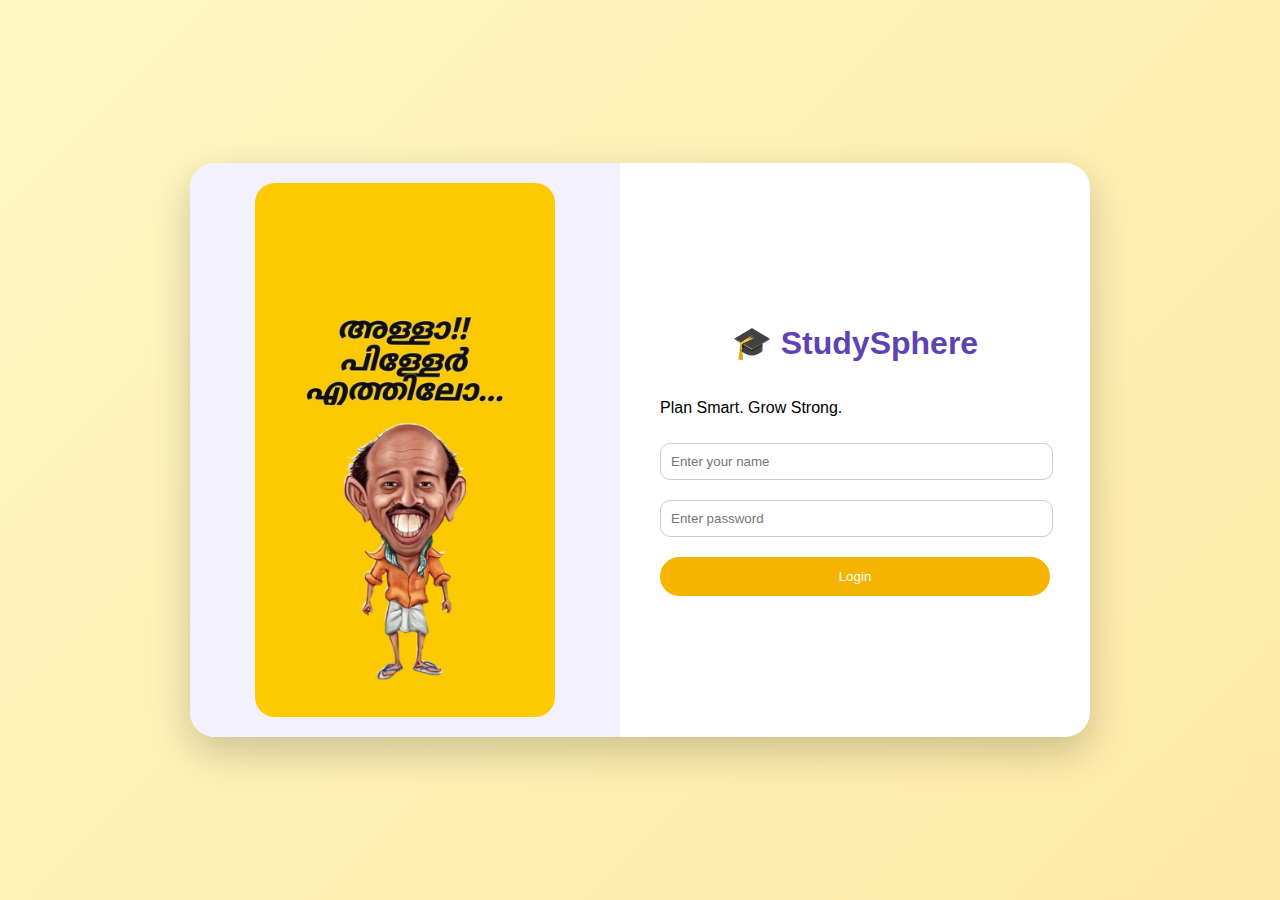
<file: index.html>
<!DOCTYPE html>
<html>
<head>
    <title>Login - StudySphere</title>
    <link rel="stylesheet" href="style.css">
</head>
<body class="login-body">



<div class="login-container">

    <!-- LEFT SIDE IMAGE -->
    <div class="login-image-section">
        <img src="./image/download.jpg" alt="Motivation">
    </div>

    <!-- RIGHT SIDE FORM -->
    <div class="login-form-section">
        <h1>🎓 StudySphere</h1>
        <p>Plan Smart. Grow Strong.</p>

        <input type="text" id="username" placeholder="Enter your name">
        <input type="password" id="password" placeholder="Enter password">

        <button onclick="login()">Login</button>
    </div>

</div>

<script src="script.js"></script>
</body>
</html>
</file>
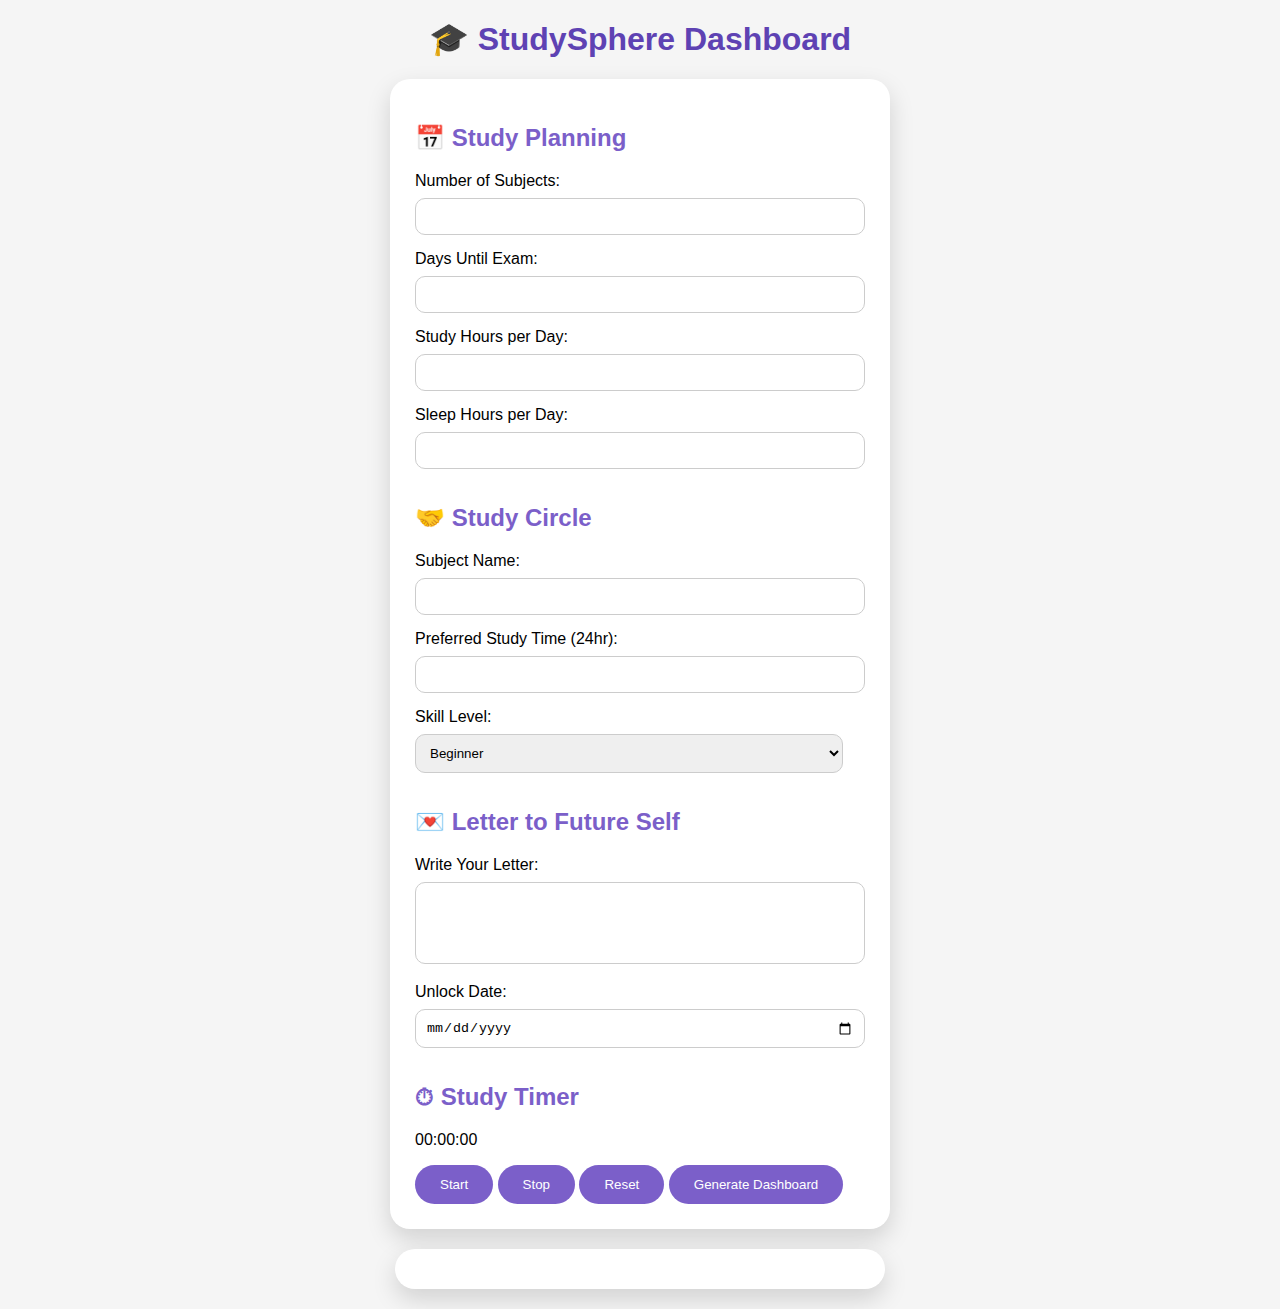
<file: dashboard.html>
<!DOCTYPE html>
<html>
<head>
    <title>Dashboard - StudySphere</title>
    <link rel="stylesheet" href="style.css">
</head>
<body>

<h1>🎓 StudySphere Dashboard</h1>
<p id="welcomeUser" style="text-align:center;"></p>

<div class="container">

<h2>📅 Study Planning</h2>

<label>Number of Subjects:</label>
<input type="number" id="subjects">

<label>Days Until Exam:</label>
<input type="number" id="days">

<label>Study Hours per Day:</label>
<input type="number" id="hours">

<label>Sleep Hours per Day:</label>
<input type="number" id="sleep">

<h2>🤝 Study Circle</h2>

<label>Subject Name:</label>
<input type="text" id="subjectName">

<label>Preferred Study Time (24hr):</label>
<input type="number" id="studyTime">

<label>Skill Level:</label>
<select id="level">
<option value="Beginner">Beginner</option>
<option value="Intermediate">Intermediate</option>
<option value="Advanced">Advanced</option>
</select>

<h2>💌 Letter to Future Self</h2>

<label>Write Your Letter:</label>
<textarea id="letter" rows="4"></textarea>

<label>Unlock Date:</label>
<input type="date" id="unlockDate">

<h2>⏱ Study Timer</h2>

<p id="timerDisplay">00:00:00</p>

<button onclick="startTimer()">Start</button>
<button onclick="stopTimer()">Stop</button>
<button onclick="resetTimer()">Reset</button>

<button onclick="generateSystem()">Generate Dashboard</button>

</div>

<!-- POPUP MODAL -->
<div id="dashboardModal" class="modal">
  <div class="modal-content">
    <span class="close" onclick="closeModal()">&times;</span>

    <div class="dashboard-left">
      <img src="image/dashboardPic.jpg" class="dashboard-image">
    </div>

    <div class="dashboard-right" id="modalResult">
    </div>

  </div>
</div>

<div class="output" id="result"></div>

<script src="script.js"></script>
</body>
</html>
</file>
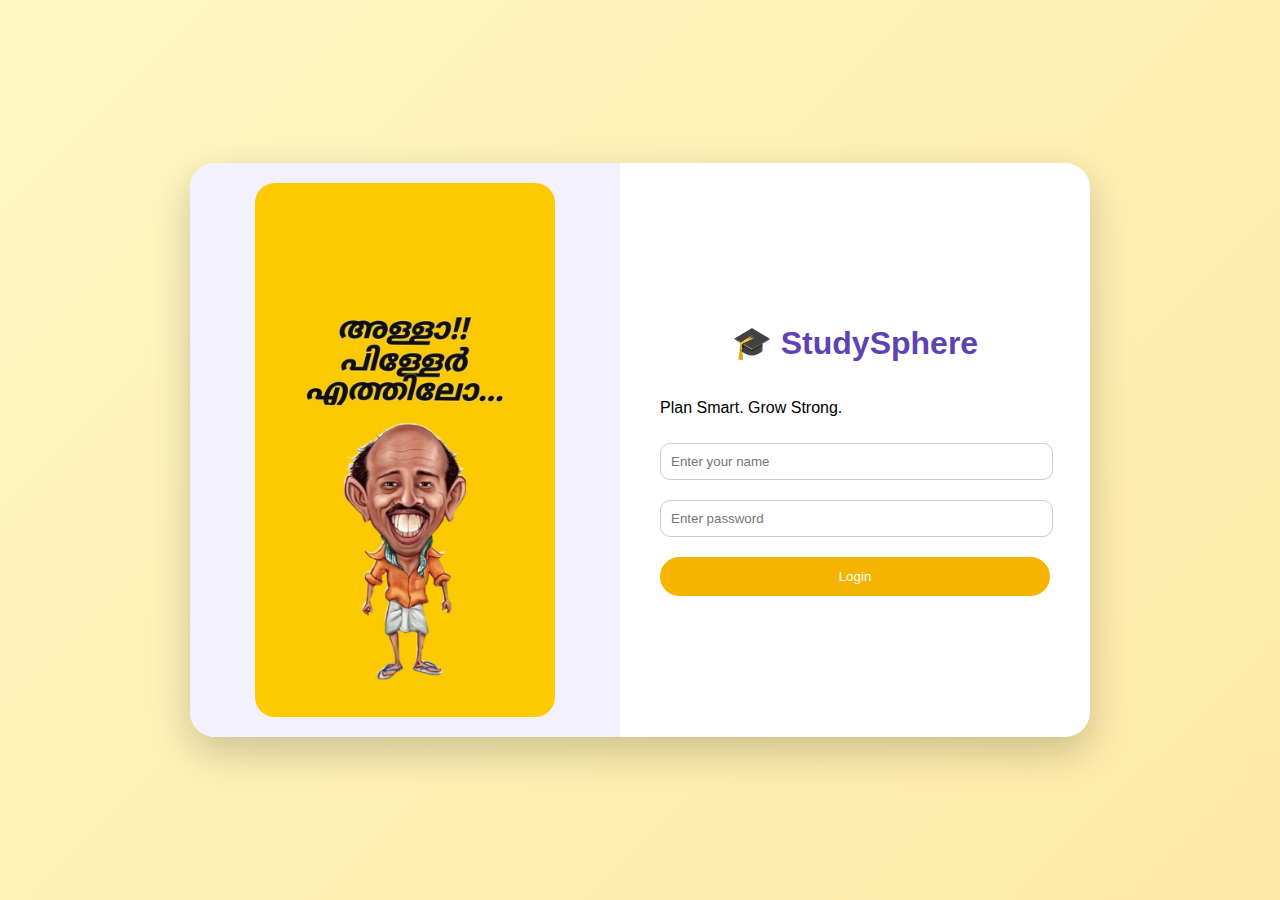
<file: login.html>
<!DOCTYPE html>
<html>
<head>
    <title>Login - StudySphere</title>
    <link rel="stylesheet" href="style.css">
</head>
<body class="login-body">



<div class="login-container">

    <!-- LEFT SIDE IMAGE -->
    <div class="login-image-section">
        <img src="./image/download.jpg" alt="Motivation">
    </div>

    <!-- RIGHT SIDE FORM -->
    <div class="login-form-section">
        <h1>🎓 StudySphere</h1>
        <p>Plan Smart. Grow Strong.</p>

        <input type="text" id="username" placeholder="Enter your name">
        <input type="password" id="password" placeholder="Enter password">

        <button onclick="login()">Login</button>
    </div>

</div>

<script src="script.js"></script>
</body>
</html>
</file>
<file: style.css>
body {
    font-family: 'Segoe UI', sans-serif;
    margin: 0;
    padding: 0;
    background: #f5f5f5;
}

/* LOGIN PAGE */
.login-body {
    margin: 0;
    height: 100vh;
    background: linear-gradient(135deg, #FFF7C2, #FFE9A8);
    display: flex;
    justify-content: center;
    align-items: center;
}

.login-container {
    display: flex;
    width: 80%;
    max-width: 900px;
    background: white;
    border-radius: 25px;
    overflow: hidden;
    box-shadow: 0 15px 40px rgba(0,0,0,0.2);
}

/* LEFT IMAGE SECTION */
.login-image-section {
    flex: 1;
    background: #f3f0ff;
    display: flex;
    justify-content: center;
    align-items: center;
    padding: 20px;
}

.login-image-section img {
    width: 80%;
    max-width: 300px;
    border-radius: 20px;
}

/* RIGHT FORM SECTION */
.login-form-section {
    flex: 1;
    padding: 40px;
    display: flex;
    flex-direction: column;
    justify-content: center;
}

.login-form-section h1 {
    color: #5e42b3;
}

.login-form-section input {
    padding: 10px;
    margin: 10px 0;
    border-radius: 10px;
    border: 1px solid #ccc;
}

.login-form-section button {
    margin-top: 10px;
    padding: 12px;
    border: none;
    border-radius: 25px;
    background: #F4B400;
    color: white;
    cursor: pointer;
}

.login-form-section button:hover {
    background: #E0A800;
}
/* MAIN PAGE */
h1 {
    text-align: center;
    margin-top: 20px;
    color: #5e42b3;
}

.container {
    background: white;
    width: 90%;
    max-width: 450px;
    margin: 20px auto;
    padding: 25px;
    border-radius: 20px;
    box-shadow: 0 10px 25px rgba(0,0,0,0.15);
}

h2 {
    color: #7b5fc9;
    margin-top: 20px;
}

input, select, textarea {
    width: 95%;
    padding: 10px;
    margin: 8px 0 15px 0;
    border-radius: 10px;
    border: 1px solid #ccc;
}

textarea {
    resize: none;
}

button {
    padding: 12px 25px;
    background: #7b5fc9;
    color: white;
    border: none;
    border-radius: 25px;
    cursor: pointer;
}

button:hover {
    background: #5e42b3;
}

.output {
    background: white;
    width: 90%;
    max-width: 450px;
    margin: 20px auto;
    padding: 20px;
    border-radius: 20px;
    box-shadow: 0 10px 25px rgba(0,0,0,0.15);
}

.output h3 {
    margin-top: 20px;
    color: #5e42b3;
}

/* MODAL STYLING */
.modal {
  display: none;
  position: fixed;
  z-index: 1000;
  left: 0;
  top: 0;
  width: 100%;
  height: 100%;
  background-color: rgba(0,0,0,0.5);
  overflow: hidden;   /* IMPORTANT */
}


.modal-content {
  background: white;
  margin: 5% auto;
  width: 90%;
  max-width: 1000px;
  height: 85vh;          /* fixed height */
  border-radius: 25px;
  display: flex;
  overflow: hidden;      /* important */
  box-shadow: 0 15px 40px rgba(0,0,0,0.3);
}

.close {
  float: right;
  font-size: 24px;
  cursor: pointer;
}

.dashboard-image {
    width: 100%;
    max-height: 200px;
    object-fit: cover;
    border-radius: 15px;
    margin-bottom: 15px;
}

.dashboard-image {
    width: 100%;
    height: 180px;
    object-fit: cover;
    border-radius: 20px;
}

.dashboard-left {
  flex: 1;
  display: flex;
  justify-content: center;
  align-items: center;
  padding: 0;
  overflow: hidden;
}

.dashboard-image {
  width: 100%;
  height: 100%;
  object-fit: contain;
  background: #f5f5f5;
  border-radius: 20px;
}

.dashboard-right {
  flex: 1.2;
  padding: 30px;
  overflow-y: auto;   /* THIS enables scrolling */
  height: 100%;       /* IMPORTANT */
}

.dashboard-right::-webkit-scrollbar {
  width: 6px;
}

.dashboard-right::-webkit-scrollbar-thumb {
  background: #ccc;
  border-radius: 10px;
}
</file>
